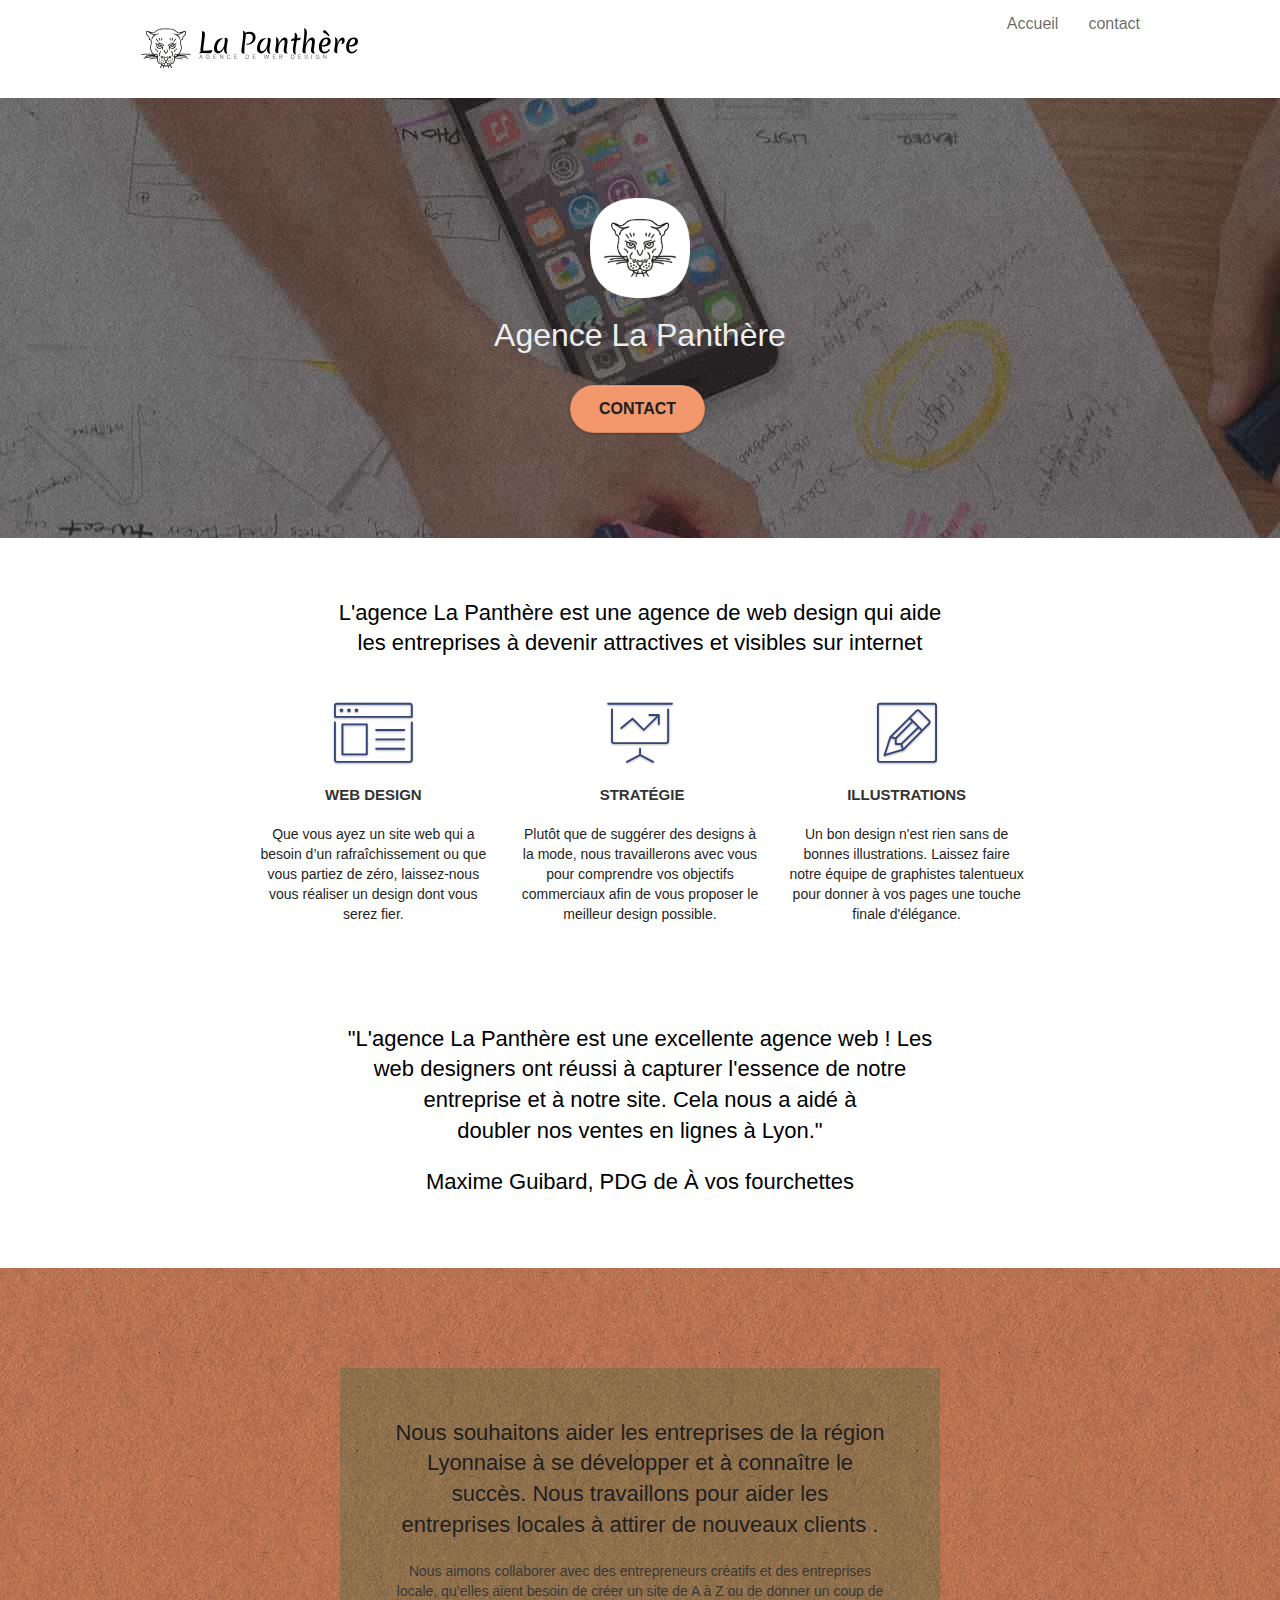
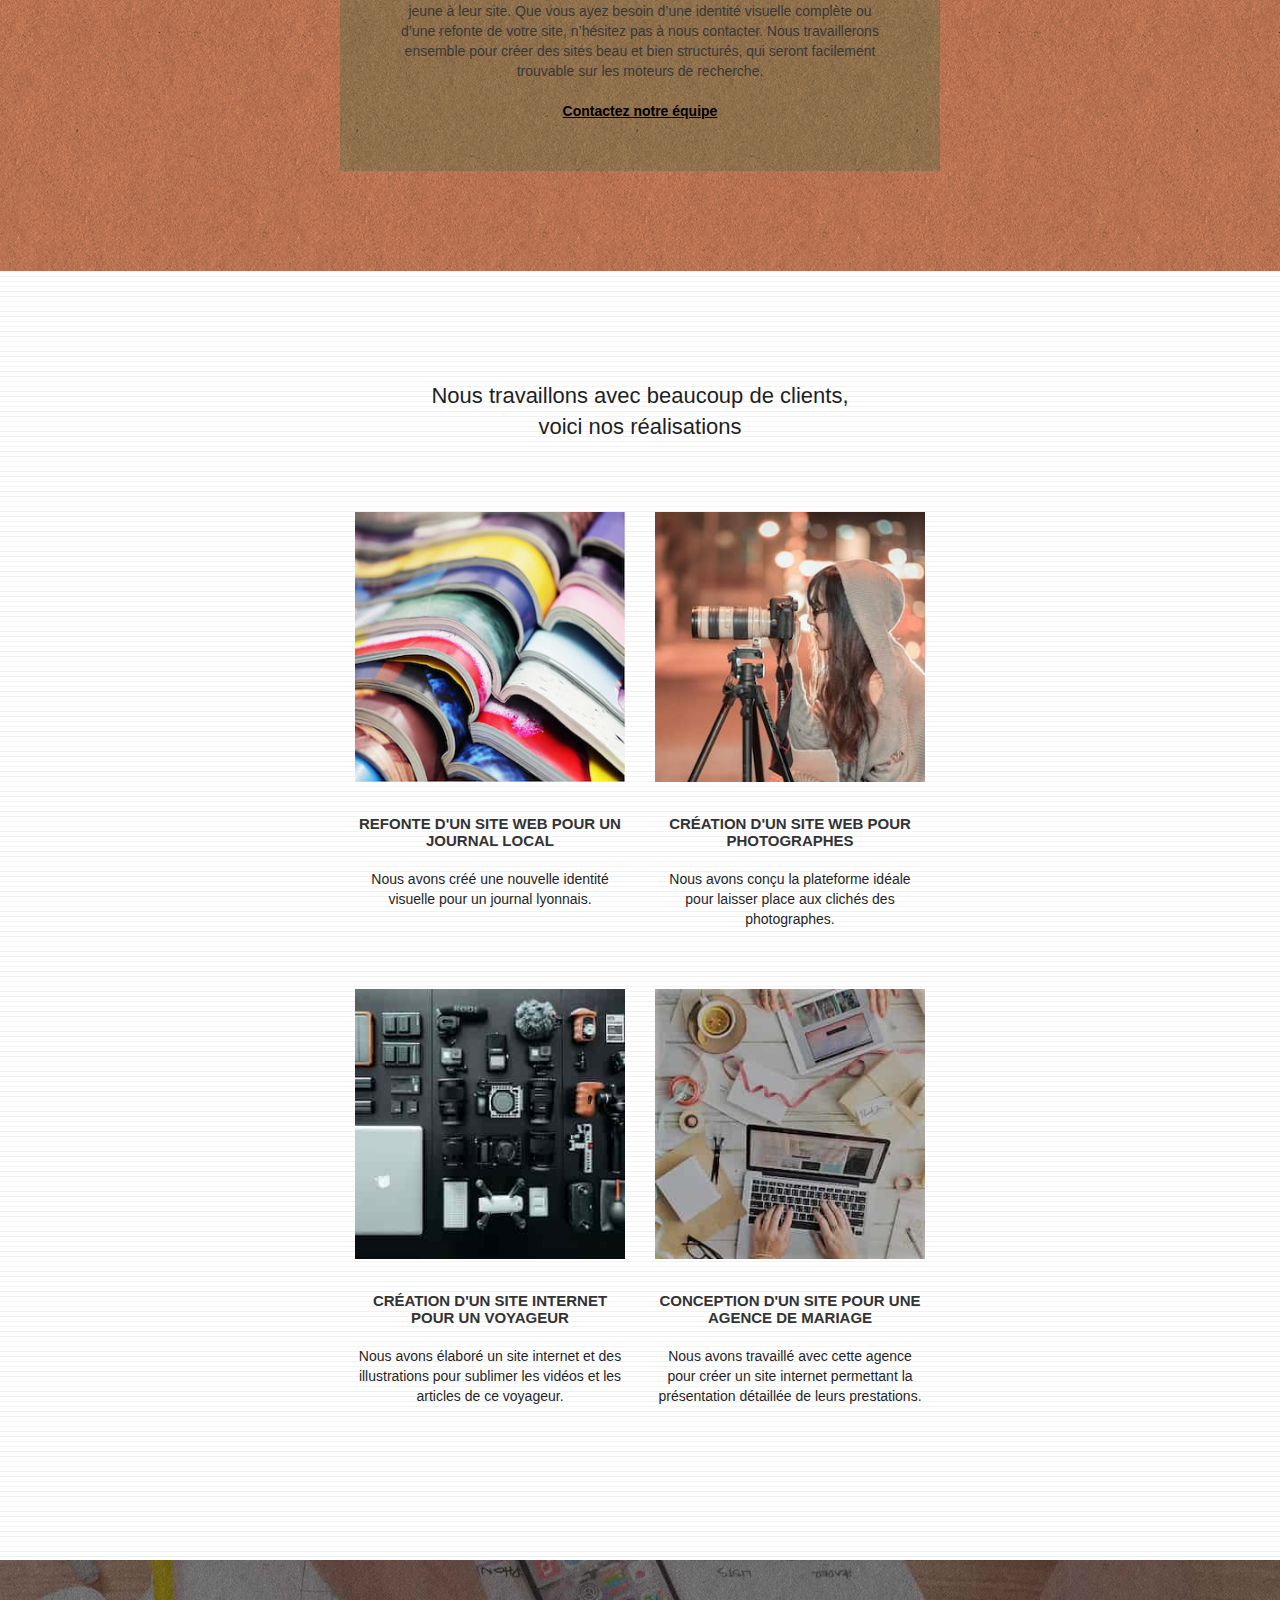
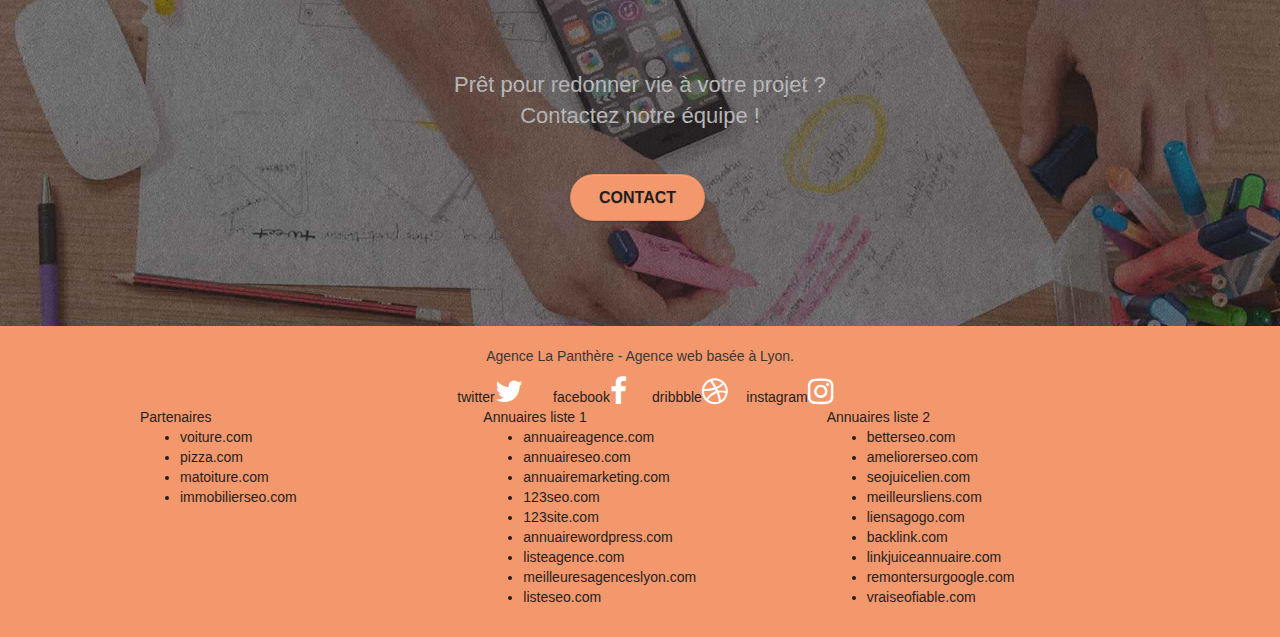
<file: optimisez-un-site/modifier/index.html>
<!doctype html>
<html lang="fr">  <!-- "changement de langue" -->
<head>
    <meta charset="utf-8">
    <meta name="keywords" content="seo, google, site web, site internet, agence design lyon">
    <meta name="description" content="agence design lyon">  <!-- "ajout description" -->
    <meta name="viewport" content="width=device-width, initial-scale=1.0, viewport-fit=cover">
    <link rel="shortcut icon" type="image/png" href="favicon.jpg">
    
	<link rel="stylesheet" type="text/css" href="./css/bootstrap.css">
	<link rel="stylesheet" type="text/css" href="./style.css">
	<link rel="stylesheet" type="text/css" href="./css/font-awesome.css">
	<link rel="stylesheet" type="text/css" href="./css/et-line.css">
	
    
	<script src="./js/jquery-2.1.0.min.js"></script>
	<script src="./js/bootstrap.js"></script>
	<script src="./js/blocs.min.js"></script>
	<script src="./js/jquery.touchSwipe.js" defer></script>
	<script src="./js/gmaps.js"></script>

    <title>agence design Lyon</title> <!-- "ajout titre" -->

    
<!-- Analytics -->
 
<!-- Analytics END -->
    
</head>
<body>
<!-- Principal conteneur -->
<div class="page-container">
    
<!-- bloc-0 -->
<div class="bloc bgc-white l-bloc " id="bloc-0">
	<div class="container bloc-sm">

		<nav class="navbar row">
			<div class="navbar-header">
				<!--<div class="keywords" style="color:#ffffff;font-size:20px;">Agence web à paris, stratégie web, web design, illustrations, design de site web, site web, web, internet, site internet, site</div>-->
				<a class="navbar-brand" href="index.html"><img src="img/agence-la-panthere-monochrome.svg" alt="lyon web design logo agence web meilleure agence" height="40" /></a>
				<!--<div class="keywords" style="color:#ffffff;font-size:20px;">Agence web à paris, stratégie web, web design, illustrations, design de site web, site web, web, internet, site internet, site</div>-->
				<button id="nav-toggle" type="button" class="ui-navbar-toggle navbar-toggle" data-toggle="collapse" data-target=".navbar-1">
					<span class="sr-only">Toggle navigation</span><span class="icon-bar"></span><span class="icon-bar"></span><span class="icon-bar"></span>
				</button>
			</div>
			<div class="collapse navbar-collapse navbar-1 special-dropdown-nav">
				<ul class="site-navigation nav navbar-nav">
					<li>
						<a href="index.html">Accueil</a>
					</li>
					<li>
					</li>
					<li>
						<a href="contact.html">contact</a>
					</li>
				</ul>
			</div>
		</nav>
	</div>
</div>
<!-- bloc-0 END -->

<!-- bloc-1-presentation -->
<div class="bloc bgc-dark-slate-blue bg-banniere d-bloc bg-t-edge bloc-bg-texture texture-paper b-parallax" id="bloc-1-hero">
	<div class="container bloc-lg">
		<div class="row tight-width-whitespace">
			<div class="col-sm-12">
				<img src="img/logo.png" class="center-block image-resize-mode" width="100" alt="Agence La Panthère, agence web lyon, création logo lyon" />
				<h1 class="text-center hero-bloc-text tc-white colo ">
					Agence La Panthère
				</h1>
				<div class="text-center">
					<a href="contact.html" class="btn btn-lg btn-clean btn-rd cta-hero btn-atomic-tangerine" id="cta-hero">Contact</a>
				</div>
			</div>
		</div>
	</div>
</div>
<!-- bloc-1-presentation END -->

<!-- bloc-2-services -->
<div class="bloc bgc-white l-bloc" id="bloc-2-services">
	<div class="container bloc-md">
		<div class="row">
			<div class="col-sm-12 text-center">
				<h2 class="agence-web-0 mg-md text-center tc-white colory">L'agence La Panthère est une agence de web design qui aide <br> les entreprises à devenir attractives et visibles sur internet
				</h2>
			</div>
		</div>
		<div class="row voffset-lg med-width-whitespace">
			<div class="col-sm-4">
				<div class="text-center">
					<span class="et-icon-browser sm-shadow icon-dark-slate-blue icons icon-lg"></span>
				</div>
				<h3 class="mg-md text-center">
					Web design
				</h3>
				<p class="text-center ">
					Que vous ayez un site web qui a besoin d&rsquo;un rafraîchissement ou que vous partiez de zéro, laissez-nous vous réaliser un design dont vous serez fier.
				</p>
			</div>
			<div class="col-sm-4">
				<div class="text-center">
					<span class="et-icon-presentation sm-shadow icon-dark-slate-blue icons icon-lg"></span>
				</div>
				<h3 class="mg-md text-center">
					&nbsp;Stratégie
				</h3>
				<p class="text-center ">
					Plutôt que de suggérer des designs à la mode, nous travaillerons avec vous pour comprendre vos objectifs commerciaux afin de vous proposer le meilleur design possible.<br>
				</p>
			</div>
			<div class="col-sm-4">
				<div class="text-center">
					<span class="et-icon-edit sm-shadow icon-dark-slate-blue icons icon-lg"></span>
				</div>
				<h3 class="mg-md text-center">
					Illustrations
				</h3>
				<p class="text-center ">
					Un bon design n'est rien sans de bonnes illustrations. Laissez faire notre équipe de graphistes talentueux pour donner à vos pages une touche finale d'élégance.
				</p>
			</div>
		</div>
		<div class="row voffset-lg voffset">
			<div class="col-xs-12 col-md-8 col-md-offset-2 text-center">
				<h2 class="agence-web-1 mg-md text-center tc-white colory">"L'agence La Panthère est une excellente agence web ! Les <br> web designers ont réussi à capturer l'essence de notre <br> entreprise et à notre site. Cela nous a aidé à <br> doubler nos ventes en lignes à Lyon."
				</h2>
				<h2 class="agence-web-2 mg-md text-center tc-white colory">Maxime Guibard, PDG de À vos fourchettes
				</h2>
			</div>
		</div>
	</div>
</div>
<!-- bloc-2-services END -->

<!-- bloc-3-what-i-do -->
<div class="bloc tc-white bgc-atomic-tangerine bg-presentation d-bloc bloc-bg-texture texture-paper b-parallax" id="bloc-3-what-i-do">
	<div class="container bloc-lg">
		<div class="row tight-width-whitespace black-background">
			<div class="col-sm-12">
				<h2 class="mg-md text-center tc-white">
					Nous souhaitons aider les entreprises de la région Lyonnaise à se développer et à connaître le succès. Nous travaillons pour aider les entreprises locales à attirer de nouveaux clients .<br>
				</h2>
				<p class="text-center white">
					Nous aimons collaborer avec des entrepreneurs créatifs et des entreprises locale, qu’elles aient besoin de créer un site de A à Z ou de donner un coup de jeune à leur site. Que vous ayez besoin d’une identité visuelle complète ou d’une refonte de votre site, n’hésitez pas à nous contacter. Nous travaillerons ensemble pour créer des sites beau et bien structurés, qui seront facilement trouvable sur les moteurs de recherche. <br><br><a class="ltc-white bold-link" href="page2.html">Contactez notre équipe</a><br>
				</p>
			</div>
		</div>
	</div>
</div>
<!-- bloc-3-what-i-do END -->

<!-- bloc-4-portfolio -->
<div class="bloc bgc-white bg-lines-h2-bg bg-repeat l-bloc" id="bloc-4-portfolio">
	<div class="container bloc-lg">
		<div class="row">
			<div class="col-sm-12 text-center">
				<h2 class="agence-web-3 mg-md text-center tc-white"> Nous travaillons avec beaucoup de clients, <br> voici nos réalisations
				</h2>
			</div>
		</div>
		<div class="row tight-width-whitespace portfolio-row">
			<div class="col-sm-6">
				<a href="#" data-lightbox="img/1.jpg" data-gallery-id="gallery-1" data-caption="Refonte d'un site web pour un journal local" data-frame="snapshot-lb"><img src="img/1.jpg" alt="lyon web design logo agence web meilleure agence et refonte site web journal" class="img-responsive portfolio-thumb" /></a>
				<h3 class="mg-md text-center">
					Refonte d'un site web pour un journal local
				</h3>
				<p class="text-center">
					Nous avons créé une nouvelle identité visuelle pour un journal lyonnais.
				</p>
			</div>
			<div class="col-sm-6">
				<a href="#" data-lightbox="img/2.jpg" data-gallery-id="gallery-1" data-caption="Création d'un site web pour photographes" data-frame="snapshot-lb"><img src="img/2.jpg" class="img-responsive portfolio-thumb" alt="lyon web design logo agence web meilleure agence, Création d'un site web pour photographes" /></a>
				<h3 class="mg-md text-center">
					Création d'un site web pour photographes
				</h3>
				<p class="text-center">
					Nous avons conçu la plateforme idéale pour laisser place aux clichés des photographes.
				</p>
			</div>
		</div>
		<div class="row tight-width-whitespace portfolio-row">
			<div class="col-sm-6">
				<a href="#" data-lightbox="img/3.jpg" data-gallery-id="gallery-1" data-caption="Création d'un site internet pour un voyageur" data-frame="snapshot-lb"><img src="img/3.jpg" class="img-responsive portfolio-thumb" alt="lyon web design logo agence web meilleure agence, Création d'un site web pour voyageur"/></a>
				<h3 class="mg-md text-center">
					Création d'un site internet pour un voyageur
				</h3>
				<p class="text-center">
					Nous avons élaboré un site internet et des illustrations pour sublimer les vidéos et les articles de ce voyageur.
				</p>
			</div>
			<div class="col-sm-6">
				<a href="#" data-lightbox="img/4.jpg" data-gallery-id="gallery-1" data-caption="Conception d'un site pour une agence de mariage" data-frame="snapshot-lb"><img src="img/4.jpg" class="img-responsive portfolio-thumb" alt="lyon web design logo agence web meilleure agence, Création d'un site web pour agence de mariage" /></a>
				<h3 class="mg-md text-center">
					Conception d'un site pour une agence de mariage
				</h3>
				<p class="text-center">
					Nous avons travaillé avec cette agence pour créer un site internet permettant la présentation détaillée de leurs prestations.
				</p>
			</div>
		</div>
	</div>
</div>
<!-- bloc-4-portfolio END -->

<!-- bloc-5-cta -->
<div class="bloc bgc-dark-slate-blue bg-banniere d-bloc bloc-bg-texture texture-paper" id="bloc-5-cta">
	<div class="container bloc-lg">
		<div class="row">
			<h2 class="mg-md text-center tc-white colo">
				Prêt pour redonner vie à votre projet ?<br>Contactez notre équipe !
			</h2>
			<div class="col-sm-12 text-center">
				<a href="contact.html" class="btn btn-atomic-tangerine btn-clean btn-rd btn-lg cta-hero">Contact</a>
			</div>
		</div>
	</div>
</div>
<!-- bloc-5-cta END -->

<!-- Footer - bloc-8 -->
<div class="bloc bgc-atomic-tangerine d-bloc" id="bloc-8">
	<div class="container bloc-sm">
		<div class="row">
			<div class="col-sm-12">
				<p class="text-center white end">
					Agence La Panthère - Agence web basée à Lyon.<br>
				</p>
				<div class="row row-no-gutters social">
					<div class="col-sm-3">
						<div class="text-center">
							<a class="social" href="https://twitter.com/">twitter<span class="fa fa-twitter icon-md"></span></a>
						</div>
					</div>
					<div class="col-sm-3">
						<div class="text-center">
							<a class="social" href="https://www.facebook.com/">facebook<span class="fa fa-facebook icon-md"></span></a>
						</div>
					</div>
					<div class="col-sm-3">
						<div class="text-center">
							<a class="social" href="https://dribbble.com/">dribbble<span class="fa fa-dribbble icon-md"></span></a>
						</div>
					</div>
					<div class="col-sm-3">
						<div class="text-center">
							<a class="social" href="https://www.instagram.com/">instagram<span class="fa fa-instagram icon-md"></span></a>
						</div>
					</div>
					<!--<div class="keywords" style="color:#1F1F1F;">Agence web à paris, stratégie web, web design, illustrations, design de site web, site web, web, internet, site internet, site</div>-->
				</div>
				<div class="row">
					<div class="col-sm-4 end">
						Partenaires
							<ul>
								<li><a href="voiture.com">voiture.com</a></li>
								<li><a href="pizza.com">pizza.com</a></li>
								<li><a href="matoiture.com">matoiture.com</a></li>
								<li><a href="immobilierseo.com">immobilierseo.com</a></li>
							</ul>		
					</div>
					<div class="col-sm-4 end">
						Annuaires liste 1
						<ul>
							<li><a href="annuaireagence.com">annuaireagence.com</a></li>
							<li><a href="annuaireseo.com">annuaireseo.com</a></li>
							<li><a href="annuairemarketing.com">annuairemarketing.com</a></li>
							<li><a href="123seoture.com">123seo.com</a></li>
							<li><a href="123site.com">123site.com</a></li>
							<li><a href="annuairewordpress.com">annuairewordpress.com</a></li>
							<li><a href="listeagence.com">listeagence.com</a></li>
							<li><a href="meilleuresagenceslyon.com">meilleuresagenceslyon.com</a></li>
							<li><a href="listeseo.com">listeseo.com</a></li>
						</ul>
					</div>
					<div class="col-sm-4 end">
						Annuaires liste 2
						<ul>
							<li><a href="betterseo.com">betterseo.com</a></li>
							<li><a href="ameliorerseo.com">ameliorerseo.com</a></li>
							<li><a href="seojuicelien.com">seojuicelien.com</a></li>
							<li><a href="meilleursliens.com">meilleursliens.com</a></li>
							<li><a href="liensagogo.com">liensagogo.com</a></li>
							<li><a href="backlink.com">backlink.com</a></li>
							<li><a href="linkjuiceannuaire.com">linkjuiceannuaire.com</a></li>
							<li><a href="remontersurgoogle.com">remontersurgoogle.com</a></li>
							<li><a href="vraiseofiable.com">vraiseofiable.com</a></li>
						</ul>
					</div>
				</div>
			</div>
		</div>
	</div>
</div>
<!-- Footer - bloc-8 END -->

</div>
<!-- Principal conteneur END -->
    

</body>
</html>
</file>
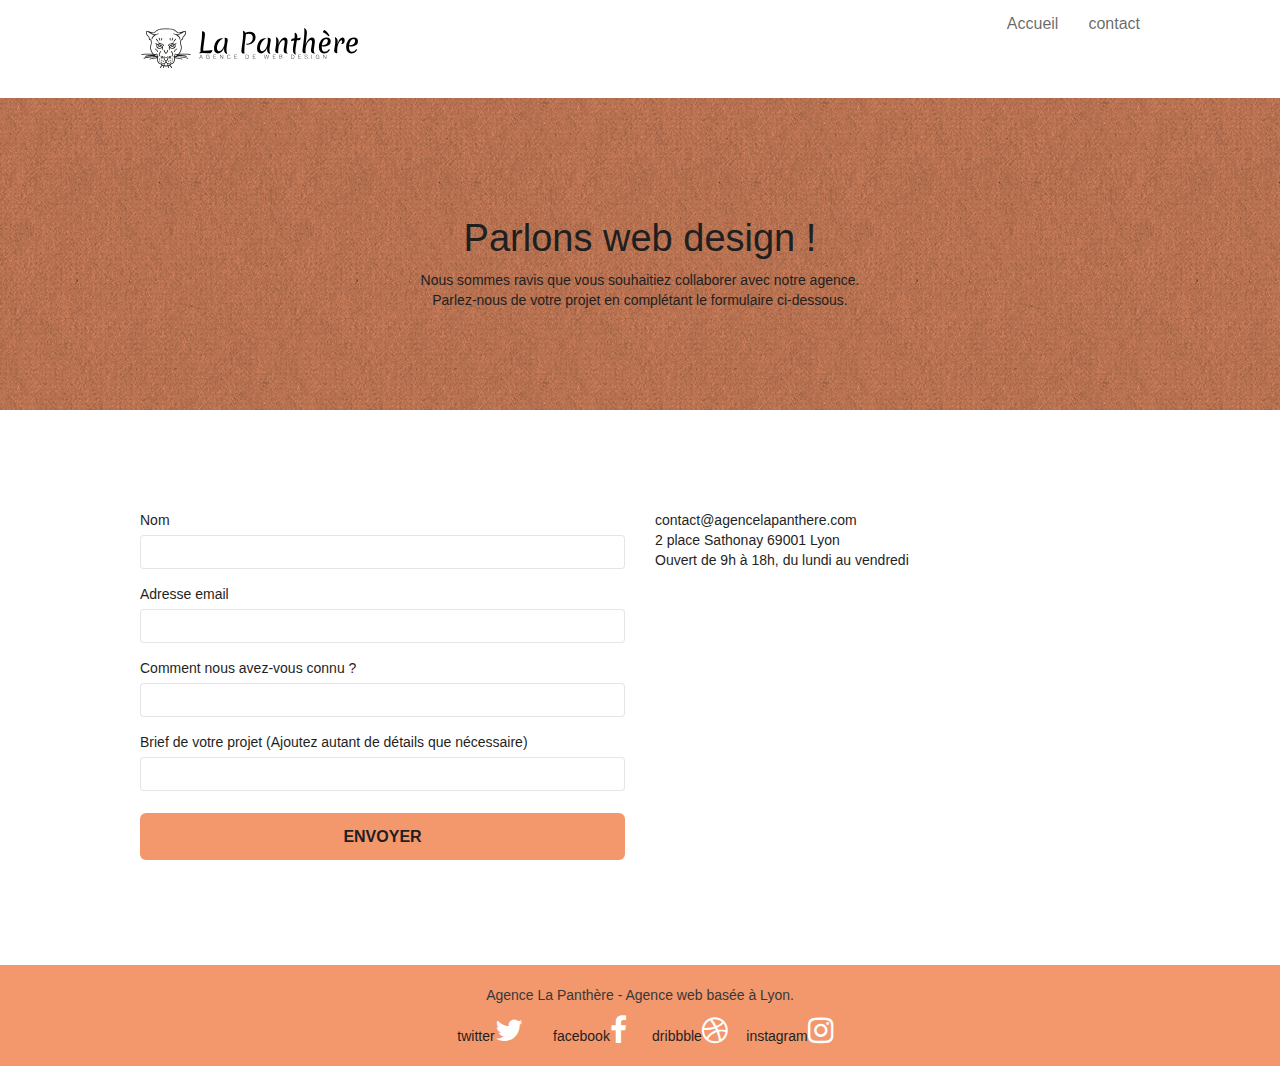
<file: optimisez-un-site/modifier/contact.html>
<!doctype html>
<html lang="fr">  <!-- "changement de langue" -->
<head>
    <meta charset="utf-8">
    <meta name="keywords" content="agence design lyon">
    <meta name="description" content="page contact">  <!-- "ajout description" -->
    <meta name="viewport" content="width=device-width, initial-scale=1.0, viewport-fit=cover">
    <link rel="shortcut icon" type="image/png" href="favicon.jpg">
    
	<link rel="stylesheet" type="text/css" href="./css/bootstrap.css">
	<link rel="stylesheet" type="text/css" href="style.css">
	<link rel="stylesheet" type="text/css" href="./css/font-awesome.css">
	<link rel="stylesheet" type="text/css" href="./css/et-line.min.css">
	
    
	<script src="./js/jquery-2.1.0.min.js"></script>
	<script src="./js/bootstrap.js"></script>
	<script src="./js/blocs.min.js"></script>
	<script src="./js/jqBootstrapValidation.js"></script>
	<script src="./js/formHandler.js"></script>   
    <title>contact</title>

    
<!-- Analytics -->
 
<!-- Analytics END -->
    
</head>
<body>
<!-- Principal conteneur -->
<div class="page-container">
    
<!-- bloc-0 -->
<div class="bloc bgc-white l-bloc " id="bloc-0">
	<div class="container bloc-sm">
		<nav class="navbar row">
			<div class="navbar-header">
				<a class="navbar-brand" href="index.html"><img src="img/agence-la-panthere-monochrome.svg" alt="atlanta web design logo" height="40" /></a>
				<button id="nav-toggle" type="button" class="ui-navbar-toggle navbar-toggle" data-toggle="collapse" data-target=".navbar-1">
					<span class="sr-only">Toggle navigation</span><span class="icon-bar"></span><span class="icon-bar"></span><span class="icon-bar"></span>
				</button>
			</div>
			<div class="collapse navbar-collapse navbar-1 special-dropdown-nav">
				<ul class="site-navigation nav navbar-nav">
					<li>
						<a href="index.html">Accueil</a>
					</li>
					<li>
					</li>
					<li>
						<a href="contact.html">contact</a>
					</li>
				</ul>
			</div>
		</nav>
	</div>
</div>
<!-- bloc-0 END -->

<!-- bloc-6 -->
<div class="bloc bg-dots-bg bg-repeat bgc-atomic-tangerine d-bloc bloc-bg-texture texture-paper" id="bloc-6">
	<div class="container bloc-lg">
		<div class="row">
			<div class="col-sm-12">
				<h1 class="text-center hero-bloc-text tc-white">
					Parlons web design !
				</h1>
				<p class="text-center mg-lg tc-white tight-width-whitespace colorat">
					Nous sommes ravis que vous souhaitiez collaborer avec notre agence.<br>
					Parlez-nous de votre projet en complétant le formulaire ci-dessous.
				</p>
			</div>
		</div>
	</div>
</div>
<!-- bloc-6 END -->

<!-- bloc-7 -->
<div class="bloc bgc-white l-bloc" id="bloc-7">
	<div class="container bloc-lg">
		<div class="row">
			<div class="col-sm-6">
				<form id="form_1" novalidate success-msg="Your message has been sent." fail-msg="Sorry it seems that our mail server is not responding, Sorry for the inconvenience!">
					<div class="form-group">
						<label for="name">Nom</label>
						<input type="text" id="name" class="form-control" name="user_name">
						<!--<input id="name" class="form-control" required />-->
					</div>
					<div class="form-group">
						<label for="mail">Adresse email</label>
						<input type="email" id="mail" class="form-control" name="user_mail">
						<!--<input id="mail" class="form-control" type="email" required />-->
					</div>
					<div class="form-group">
						<label for="faq">Comment nous avez-vous connu ?</label>
						<input type="text" id="faq" class="form-control" name="faq" required="required" maxlength="30" id="input_504" />
						<!--  <input type="texte"  class="form-control" required id="input_504" />  -->
					</div>
					<div class="form-group">
						<label for="faqs">Brief de votre projet (Ajoutez autant de détails que nécessaire)<br></label>
						<input type="text" id="faqs" class="form-control" name="faqs" required="required" maxlength="30" id="input_504" />
						<!-- <textarea class="form-control" name="user_message" id="message" rows="4" cols="50" required></textarea> -->
						<!--<textarea id="message" class="form-control" rows="4" cols="50" required></textarea>-->
					</div> 
					<button class="bloc-button btn btn-lg btn-block cta-hero btn-atomic-tangerine" type="submit">
						Envoyer
					</button>
				</form>
			</div>
			<div class="col-sm-6">
				<p>
					contact@agencelapanthere.com<br>2 place Sathonay 69001 Lyon<br>Ouvert de 9h à 18h, du lundi au vendredi<br>
				</p>
			</div>
		</div>
	</div>
</div>
<!-- bloc-7 END -->

<!-- ScrollToTop Button -->
<a class="bloc-button btn btn-d scrollToTop" onclick="scrollToTarget('1')"><span class="fa fa-chevron-up"></span></a>
<!-- ScrollToTop Button END-->


<!-- Footer - bloc-8 -->
<div class="bloc bgc-atomic-tangerine d-bloc" id="bloc-8">
	<div class="container bloc-sm">
		<div class="row">
			<div class="col-sm-12">
				<p class="text-center white">
					Agence La Panthère - Agence web basée à Lyon.<br>
				</p>
				<div class="row row-no-gutters social">
					<div class="col-sm-3">
						<div class="text-center">
							<a class="social" href="https://twitter.com/">twitter<span class="fa fa-twitter icon-md"></span></a>
						</div>
					</div>
					<div class="col-sm-3">
						<div class="text-center">
							<a class="social" href="https://www.facebook.com/">facebook<span class="fa fa-facebook icon-md"></span></a>
						</div>
					</div>
					<div class="col-sm-3">
						<div class="text-center">
							<a class="social" href="https://dribbble.com/">dribbble<span class="fa fa-dribbble icon-md"></span></a>
						</div>
					</div>
					<div class="col-sm-3">
						<div class="text-center">
							<a class="social" href="https://www.instagram.com/">instagram<span class="fa fa-instagram icon-md"></span></a>
						</div>
					</div>
				</div>
			</div>
		</div>
	</div>
</div>
<!-- Footer - bloc-8 END -->

</div>
<!-- Principal conteneur END -->
    

</body>
</html>
</file>
<file: optimisez-un-site/modifier/style.css>
body {
    margin: 0;
    padding: 0;
    background: #FFF;
    overflow-x: hidden;
    -webkit-font-smoothing: antialiased;
    -moz-osx-font-smoothing: grayscale;
}

a,
button {
    transition: all .3s ease-in-out;
    outline: none!important;
    width: auto;
    height: auto;
    color: #1F1F1F;
}

a:hover {
    text-decoration: none;
    cursor: pointer;
}

#page-loading-blocs-notifaction {
    position: fixed;
    top: 0;
    bottom: 0;
    width: 100%;
    z-index: 100000;
    background: #FFFFFF url("img/pageload-spinner.gif") no-repeat center center;
}

.bloc {
    width: 100%;
    clear: both;
    background: 50% 50% no-repeat;
    padding: 0 50px;
    -webkit-background-size: cover;
    -moz-background-size: cover;
    -o-background-size: cover;
    background-size: cover;
    position: relative;
}

.bloc .container {
    padding-left: 0;
    padding-right: 0;
}

.bloc-lg {
    padding: 100px 50px;
}

.bloc-md {
    padding: 50px;
    /*padding-bottom: 157px;*/
}

.bloc-sm {
    padding: 20px 50px;
}

.bg-center,
.bg-l-edge,
.bg-r-edge,
.bg-t-edge,
.bg-b-edge,
.bg-tl-edge,
.bg-bl-edge,
.bg-tr-edge,
.bg-br-edge,
.bg-repeat {
    -webkit-background-size: auto!important;
    -moz-background-size: auto!important;
    -o-background-size: auto!important;
    background-size: auto!important;
}

.bg-repeat {
    background: repeat;
}

.bg-t-edge {
    background: top no-repeat;
}

.bloc-bg-texture::before {
    content: "";
    background-size: 2px 2px;
    position: absolute;
    top: 0;
    bottom: 0;
    left: 0;
    right: 0;
}

.texture-paper::before {
    background: url("img/texture-paper.png");
    background-size: 280px 280px;
}

.b-parallax {
    background-attachment: fixed;
}

.d-bloc {
    color: rgba(255, 255, 255, .7);
}

.d-bloc button:hover {
    color: rgba(255, 255, 255, .9);
}

.d-bloc .icon-round,
.d-bloc .icon-square,
.d-bloc .icon-rounded,
.d-bloc .icon-semi-rounded-a,
.d-bloc .icon-semi-rounded-b {
    border-color: rgba(255, 255, 255, .9);
}

.d-bloc .divider-h span {
    border-color: rgba(255, 255, 255, .2);
}

.d-bloc .a-btn,
.d-bloc .navbar a,
.d-bloc .navbar-brand,
.d-bloc a .icon-sm,
.d-bloc a .icon-md,
.d-bloc a .icon-lg,
.d-bloc a .icon-xl,
.d-bloc h1 a,
.d-bloc h2 a,
.d-bloc h3 a,
.d-bloc h4 a,
.d-bloc h5 a,
.d-bloc h6 a,
.d-bloc p a {
    color: #FFFFFF;
}

.d-bloc .a-btn:hover,
.d-bloc .navbar a:hover,
.d-bloc .navbar-brand:hover,
.d-bloc a:hover .icon-sm,
.d-bloc a:hover .icon-md,
.d-bloc a:hover .icon-lg,
.d-bloc a:hover .icon-xl,
.d-bloc h1 a:hover,
.d-bloc h2 a:hover,
.d-bloc h3 a:hover,
.d-bloc h4 a:hover,
.d-bloc h5 a:hover,
.d-bloc h6 a:hover,
.d-bloc p a:hover {
    color: rgba(255, 255, 255, 1);
}

.d-bloc .navbar-toggle .icon-bar {
    background: rgba(255, 255, 255, 1);
}

.d-bloc .btn-wire,
.d-bloc .btn-wire:hover {
    color: rgba(255, 255, 255, 1);
    border-color: rgba(255, 255, 255, 1);
}

.d-bloc .panel {
    color: rgba(0, 0, 0, .5);
}

.d-bloc .panel button:hover {
    color: rgba(0, 0, 0, .7);
}

.d-bloc .panel icon {
    border-color: rgba(0, 0, 0, .7);
}

.d-bloc .panel .divider-h span {
    border-color: rgba(0, 0, 0, .1);
}

.d-bloc .panel .a-btn {
    color: rgba(0, 0, 0, .6);
}

.d-bloc .panel .a-btn:hover {
    color: rgba(0, 0, 0, 1);
}

.d-bloc .panel .btn-wire,
.d-bloc .panel .btn-wire:hover {
    color: rgba(0, 0, 0, .7);
    border-color: rgba(0, 0, 0, .3);
}

.d-bloc .panel,
.l-bloc {
    color: rgba(0, 0, 0, .5);
}

.d-bloc .panel button:hover,
.l-bloc button:hover {
    color: rgba(0, 0, 0, .7);
}

.l-bloc .icon-round,
.l-bloc .icon-square,
.l-bloc .icon-rounded,
.l-bloc .icon-semi-rounded-a,
.l-bloc .icon-semi-rounded-b {
    border-color: rgba(0, 0, 0, .7);
}

.d-bloc .panel .divider-h span,
.l-bloc .divider-h span {
    border-color: rgba(0, 0, 0, .1);
}

.d-bloc .panel .a-btn,
.l-bloc .a-btn,
.l-bloc .navbar a,
.l-bloc .navbar-brand,
.l-bloc a .icon-sm,
.l-bloc a .icon-md,
.l-bloc a .icon-lg,
.l-bloc a .icon-xl,
.l-bloc h1 a,
.l-bloc h2 a,
.l-bloc h3 a,
.l-bloc h4 a,
.l-bloc h5 a,
.l-bloc h6 a,
.l-bloc p a {
    color: rgba(0, 0, 0, .6);
}

.d-bloc .panel .a-btn:hover,
.l-bloc .a-btn:hover,
.l-bloc .navbar a:hover,
.l-bloc .navbar-brand:hover,
.l-bloc a:hover .icon-sm,
.l-bloc a:hover .icon-md,
.l-bloc a:hover .icon-lg,
.l-bloc a:hover .icon-xl,
.l-bloc h1 a:hover,
.l-bloc h2 a:hover,
.l-bloc h3 a:hover,
.l-bloc h4 a:hover,
.l-bloc h5 a:hover,
.l-bloc h6 a:hover,
.l-bloc p a:hover {
    color: rgba(0, 0, 0, 1);
}

.l-bloc .navbar-toggle .icon-bar {
    color: rgba(0, 0, 0, .6);
}

.d-bloc .panel .btn-wire,
.d-bloc .panel .btn-wire:hover,
.l-bloc .btn-wire,
.l-bloc .btn-wire:hover {
    color: rgba(0, 0, 0, .7);
    border-color: rgba(0, 0, 0, .3);
}

.voffset {
    margin-top: 30px;
}

.voffset-lg {
    margin-top: 80px;
}

.row-no-gutters {
    margin-right: 0;
    margin-left: 0;
}

.row.row-no-gutters > [class^="col-"],
.row.row-no-gutters > [class*=" col-"] {
    padding-right: 0;
    padding-left: 0;
}

#bloc-1-hero h1 {
    font-size: 32px;
}

.navbar {
    margin-bottom: 0;
    z-index: 1;
}

.navbar-brand {
    height: auto;
    padding: 3px 15px;
    font-size: 25px;
    font-weight: normal;
    font-weight: 600;
    line-height: 44px;
}

.navbar-brand img {
    max-height: 200px;
    margin: 0 5px 0 0;
    display: inline;
}

.navbar-brand img[src$=svg] {
    min-width: 100px;
}

.nav-center .navbar-brand img {
    margin: 0;
}

.navbar .nav {
    position: relative;
    padding-top: 2px;
    margin-right: -16px;
    float: right;
    z-index: 1;
}

.nav > li {
    float: left;
    margin-top: 4px;
    font-size: 16px;
}

.navbar-nav .open .dropdown-menu > li > a {
    text-align: inherit;
}

.nav > li a:hover,
.nav > li a:focus {
    background: transparent;
}

.navbar-toggle {
    margin: 10px 10px 0 0;
    border: 0px;
}

.navbar-toggle:hover {
    background: transparent!important;
}

.navbar-toggle .icon-bar {
    background-color: rgba(0, 0, 0, .5);
    width: 26px;
}

.nav-invert .navbar .nav {
    float: left;
}

.nav-invert .navbar-header,
.nav-invert .navbar-brand {
    float: right;
    position: relative;
    z-index: 2;
}
/*.a {
    width: auto;
    height: auto;
}*/
.agence-web{
    position: absolute;
}
/*.agence-web-1{
    position: absolute;
}*/

@media (min-width: 768px) {
    .site-navigation {
        position: absolute;
        top: 50%;
        /*right: 20px;*/
        transform: translate(0, -50%);
        -webkit-transform: translateY(-50%);
    }
    .nav > li .dropdown-menu a,
    .nav > li .dropdown-menu a:hover {
        color: #484848;
    }
    .nav-invert .site-navigation {
        left: 0;
        right: 0;
    }
    .nav-center {
        text-align: center;
    }
    .nav-center .navbar-header {
        width: 100%;
    }
    .nav-center .navbar-header,
    .nav-center .navbar-brand,
    .nav-center .nav > li {
        float: none;
        display: inline-block;
    }
    .nav-center .site-navigation {
        position: relative;
        width: 100%;
        right: 0;
        margin-right: 0px;
        margin-top: 20px;
    }
    .nav-center.mini-nav .navbar-toggle {
        float: none;
        margin: 10px auto 0;
    }
}

.nav > li > .dropdown a {
    background: none!important;
    display: block;
    padding: 14px 15px;
}

nav .caret {
    margin: 0 5px;
}

.dropdown-menu .dropdown-menu {
    top: -8px;
    left: 100%;
}

.dropdown-menu .dropmenu-flow-right {
    top: 100%;
    left: 0;
    margin-left: -1px;
    border-top-left-radius: 0;
    border-top-right-radius: 0;
}

.dropdown-menu .dropdown span {
    border: 4px solid black;
    border-top-color: transparent;
    border-right-color: transparent;
    border-bottom-color: transparent;
    margin: 6px -5px 0 0!important;
    float: right;
}

.mg-md {
    margin-top: 10px;
    margin-bottom: 20px;
    color: #000000;
}

.mg-lg {
    margin-top: 10px;
    margin-bottom: 40px;
}

.btn {
    margin: 0 5px 5px 0;
}

.btn.pull-right {
    margin: 0 0 5px 5px;
}

.btn-d,
.btn-d:hover,
.btn-d:focus {
    color: #FFF;
    background: rgba(0, 0, 0, .3);
}

button {
    outline: none!important;
}

.btn-rd {
    border-radius: 40px;
}

.btn-clean {
    border: 1px solid rgba(0, 0, 0, .08);
    border-bottom-color: rgba(0, 0, 0, .1);
    text-shadow: 0 1px 0 rgba(0, 0, 1, .1);
    box-shadow: 0 1px 3px rgba(0, 0, 1, .25), inset 0 1px 0 0 rgba(255, 255, 255, .15);
}

.icon-md {
    font-size: 30px!important;
}

.icon-lg {
    font-size: 60px!important;
}

.sm-shadow {
    text-shadow: 0 1px 2px rgba(0, 0, 0, .3);
}

.panel-sq,
.panel-sq .panel-heading,
.panel-sq .panel-footer {
    border-radius: 0;
}

.panel-rd {
    border-radius: 30px;
}

.panel-rd .panel-heading {
    border-radius: 29px 29px 0 0;
}

.panel-rd .panel-footer {
    border-radius: 0 0 29px 29px;
}

.form-control {
    border-color: rgba(0, 0, 0, .1);
    box-shadow: none;
}

.scrollToTop {
    width: 40px;
    height: 40px;
    position: fixed;
    bottom: 20px;
    right: 20px;
    opacity: 0;
    z-index: 500;
    transition: all .3s ease-in-out;
}

.scrollToTop span {
    margin-top: 6px;
}

.showScrollTop {
    font-size: 14px;
    opacity: 1;
}

a[data-lightbox] {
    position: relative;
    display: flex;
    justify-content: center;
    text-align: center;
}

a[data-lightbox]:hover::before {
    content: "+";
    font-family: "HelveticaNeue-Light", "Helvetica Neue Light", "Helvetica Neue", Helvetica, Arial;
    font-size: 32px;
    width: 50px;
    height: 50px;
    margin-left: -25px;
    border-radius: 50%;
    background: rgba(0, 0, 0, .6);
    color: #FFF;
    font-weight: 100;
    z-index: 1;
    position: absolute;
    top: 50%;
    transform: translateY(-50%);
    -webkit-transform: translateY(-50%);
}

a[data-lightbox]:hover img {
    opacity: 0.6;
    -webkit-animation-fill-mode: none;
    animation-fill-mode: none;
}

#lightbox-modal {
    display: flex;
    align-items: center;
}

#lightbox-modal .modal-dialog {
    width: 90%;
    max-width: 900px;
    margin: 0 auto 0;
}

#lightbox-modal .modal-dialog img {
    max-height: 90vh;
    margin: 0 auto;
}

.lightbox-caption {
    padding: 20px;
    color: #FFF;
    background: rgba(0, 0, 0, .5);
    position: absolute;
    left: 15px;
    right: 15px;
    bottom: 5px;
}

.close-lightbox {
    color: #FFF;
    font-size: 30px;
    position: absolute;
    top: 20px;
    right: 20px;
    z-index: 20;
    background: rgba(0, 0, 0, .5);
    border: none;
    line-height: 30px;
    padding: 0 9px 5px;
    opacity: 0.3;
}

.close-lightbox:hover,
.next-lightbox:hover,
.prev-lightbox:hover {
    opacity: 1.0;
    color: #FFF;
}

.next-lightbox,
.prev-lightbox {
    font-size: 20px;
    color: rgba(255, 255, 255, .9);
    background: rgba(0, 0, 0, .5);
    transition: all .2s ease-in-out;
    position: absolute;
    top: 45%;
    z-index: 1;
    opacity: 0.4;
}

.next-lightbox {
    padding: 6px 8px 1px 13px;
    right: 25px;
}

.prev-lightbox {
    padding: 6px 13px 1px 10px;
    left: 25px;
}

.snapshot-lb .modal-body {
    padding-bottom: 45px;
}

.snapshot-lb .lightbox-caption {
    padding: 0;
    color: rgba(0, 0, 0, .5);
    background: none;
}

h1,
h2,
h3,
h4,
h5,
h6,
p,
label,
.btn {
    font-family: "helvetica";
    font-weight: 400;
    color: #1F1F1F!important;
}

.a {
    color: #FFFFFF;
}

.end{
    color: #1F1F1F;
}

.container {
    max-width: 1000px;
}

.hero-bloc-text {
    font-size: 38px;
}

.hero-bloc-text-sub {
    font-size: 36px;
}

.statement-bloc-text {
    line-height: 26px;
    font-style: italic;
    font-size: 20px;
    text-align: center;
    font-weight: lighter;
    max-width: 520px;
    margin: auto auto auto auto;
}

p {
    font-size: 14px;
}

.tight-width-whitespace {
    max-width: 600px;
    margin: auto auto auto auto;
}

.h1 {
    font-size: 20px;
    font-family: "Open Sans";
}

.cta-hero {
    margin-top: 22px;
    color: #FFFFFF!important;
    text-transform: uppercase;
    padding: 12px 28px 12px 28px;
    font-size: 16px;
    font-weight: 700;
}

.social {
    max-width: 400px;
    margin: auto auto auto auto;
}

h2 {
    font-size: 22px;
    line-height: 1.4em;
}

h3 {
    font-size: 15px;
    text-transform: uppercase;
    font-weight: 700;
    color: #333333!important;
}

.med-width-whitespace {
    max-width: 800px;
    margin: auto auto auto auto;
    box-shadow: 0px 0px 0px #000000;
}

h1 {
    color: #1F1F1F!important;
}

h4 {
    color: #333333!important;
}

.icons {
    margin-bottom: 14px;
    margin-top: 24px;
}

.white {
    color: #383838!important;
}

.portfolio-thumb {
    margin-bottom: 24px;
}

.portfolio-row {
    margin-bottom: 44px;
    margin-top: 50px;
}

.avatar {
    box-shadow: 0px 4px 9px rgba(0, 0, 0, 0.3);
}

.black-background {
    background-color: rgba(165, 147, 99, 0.7);
    padding: 40px 40px 40px 40px;
}

.bold-link {
    font-weight: 900;
    text-decoration: underline!important;
}

.bgc-white {
    background-color: #FFFFFF;
}

.bgc-dark-slate-blue {
    background-color: #364577;
}

.bgc-atomic-tangerine {
    background-color: #F3976C;
}
.colorat{
    color: #141414;
}
.colo{
    color: #EDEDED!important;
}
.colory{
    color: #000000!important;
}
.tc-white {
    color: #ffff;
}

.btn-atomic-tangerine {
    background: #F3976C!important;
    color: #1F1F1F!important;
}

.btn-atomic-tangerine:hover {
    background: #c27956!important;
    color: #1F1F1F!important;
}

.ltc-white {
    color: #000000!important;
}

.ltc-white:hover {
    color: #cccccc!important;
}

.ltc-atomic-tangerine {
    color: #F3976C!important;
}

.ltc-atomic-tangerine:hover {
    color: #c27956!important;
}

.icon-dark-slate-blue {
    color: #364577!important;
    border-color: #364577!important;
}

.bg-dots-bg {
    background-image: url("img/dots-bg.png");
}

.bg-lines-h2-bg {
    background-image: url("img/lines-h2-bg.png");
}

.bg-banniere {
    background-image: url("img/agence-la-panthere.jpg");
}

.bg-presentation {
    background-image: url("img/image-de-presentation.jpg");
}

@media (max-width: 1024px) {
    .bloc {
        padding-left: 20px;
        padding-right: 20px;
        /*padding-bottom: 129px;*/
    }
    .bloc.full-width-bloc,
    .bloc-tile-2.full-width-bloc .container,
    .bloc-tile-3.full-width-bloc .container,
    .bloc-tile-4.full-width-bloc .container {
        padding-left: 0;
        padding-right: 0;
    }
}

@media (max-width: 992px) and (min-width: 768px) {
    .navbar .nav {
        max-width: 80%
    }
    
    .nav-center.navbar .nav {
        max-width: 100%
    }
}

@media only screen and (min-width: 768px) and (max-width: 1024px) and (orientation: landscape) {
    .b-parallax {
        background-attachment: scroll;
    }
}

@media only screen and (min-width: 1024px) and (max-width: 1366px) and (-webkit-min-pixel-ratio: 1.5) {
    .b-parallax {
        background-attachment: scroll;
    }
}

@media (max-width: 991px) {
    .container {
        width: 100%;
    }
    .b-parallax {
        background-attachment: scroll;
    }
    .page-container,
    #hero-bloc {
        overflow-x: hidden;
        position: relative;
    }
    /*.bloc {
        padding-left: constant(safe-area-inset-left);
        padding-right: constant(safe-area-inset-right);
    }*/
    .bloc-group,
    .bloc-group .bloc {
        display: block;
        width: 100%;
    }
    .bloc-fill-screen .fill-bloc-top-edge,
    .bloc-fill-screen .fill-bloc-bottom-edge {
        padding: 0 20px;
        /*padding-left: constant(safe-area-inset-left);
        padding-right: constant(safe-area-inset-right);*/
    }
}

@media (max-width: 767px) {
    .page-container {
        overflow-x: hidden;
        position: relative;
    }
    h1,
    h2,
    h3,
    h4,
    h5,
    h6,
    p,
    #disqus_thread {
        padding-left: 10px!important;
        padding-right: 10px!important;
    }
    .b-parallax {
        background-attachment: scroll;
    }
    .navbar .nav {
        padding-top: 0;
        border-top: 1px solid rgba(0, 0, 0, .2);
        float: none!important;
    }
    .navbar.row {
        margin-left: 0;
        margin-right: 0;
    }
    .site-navigation {
        position: inherit;
        transform: none;
        -webkit-transform: none;
        -ms-transform: none;
    }
    .nav > li {
        margin-top: 0;
        border-bottom: 1px solid rgba(0, 0, 0, .1);
        background: rgba(0, 0, 0, .05);
        text-align: left;
        padding-left: 15px;
        width: 100%;
    }
    .nav > li:hover {
        background: rgba(0, 0, 0, .08);
    }
    .dropdown .dropdown a .caret {
        float: none;
        margin: 5px 0 0 10px!important;
        border: 4px solid black;
        border-bottom-color: transparent;
        border-right-color: transparent;
        border-left-color: transparent;
    }
    #hero-bloc .navbar .nav {
        background: rgba(0, 0, 0, .8);
    }
    #hero-bloc .navbar .nav a {
        color: rgba(255, 255, 255, .6);
    }
    .hero {
        padding: 50px 0;
    }
    .hero-nav {
        left: -1px;
        right: -1px;
    }
    .navbar-collapse {
        padding: 0;
        overflow-x: hidden;
        -webkit-box-shadow: none;
        box-shadow: none;
    }
    .navbar-brand img {
        max-height: 40px;
        width: auto;
    }
    .nav-invert .navbar-header {
        float: none;
        width: 100%;
    }
    .nav-invert .navbar-toggle {
        float: left;
        margin-left: 10px;
    }
    .bloc {
        padding-left: 0;
        padding-right: 0;
    }
    .bloc-xxl,
    .bloc-xl,
    .bloc-lg {
        padding: 40px 0;
    }
    .bloc-sm,
    .bloc-md {
        padding-left: 0;
        padding-right: 0;
    }
    .bloc-tile-2 .container,
    .bloc-tile-3 .container,
    .bloc-tile-4 .container,
    .bloc-fill-screen .fill-bloc-top-edge,
    .bloc-fill-screen .fill-bloc-bottom-edge {
        padding-left: 0;
        padding-right: 0;
    }
    .a-block {
        padding: 0 10px;
    }
    .btn-dwn {
        display: none;
    }
    .voffset {
        margin-top: 5px;
    }
    .voffset-md {
        margin-top: 20px;
    }
    .voffset-lg {
        margin-top: 30px;
    }
    form {
        padding: 5px;
    }
    .close-lightbox {
        display: inline-block;
    }
    .blocsapp-device-iphone5 {
        background-size: 216px 425px;
        padding-top: 60px;
        width: 216px;
        height: 425px;
    }
    .blocsapp-device-iphone5 img {
        width: 180px;
        height: 320px;
    }
}

@media (max-width: 400px) {
    .bloc {
        padding-left: 0;
        padding-right: 0;
    }
}

@media (max-width: 767px) {
    .bloc-mob-center-text {
        text-align: center;
    }
}
</file>
<file: optimisez-un-site/modifier/css/et-line.css>
@font-face {
    font-family: et-line;
    src: url(../fonts/et-line.eot);
    src: url(../fonts/et-line.eot?#iefix) format('embedded-opentype'), url(../fonts/et-line.woff) format('woff'), url(../fonts/et-line.ttf) format('truetype'), url(../fonts/et-line.svg#et-line) format('svg');
    font-weight: 400;
    font-style: normal
}

.et-icon-adjustments,
.et-icon-alarmclock,
.et-icon-anchor,
.et-icon-aperture,
.et-icon-attachment,
.et-icon-bargraph,
.et-icon-basket,
.et-icon-beaker,
.et-icon-bike,
.et-icon-book-open,
.et-icon-briefcase,
.et-icon-browser,
.et-icon-calendar,
.et-icon-camera,
.et-icon-caution,
.et-icon-chat,
.et-icon-circle-compass,
.et-icon-clipboard,
.et-icon-clock,
.et-icon-cloud,
.et-icon-compass,
.et-icon-desktop,
.et-icon-dial,
.et-icon-document,
.et-icon-documents,
.et-icon-download,
.et-icon-dribbble,
.et-icon-edit,
.et-icon-envelope,
.et-icon-expand,
.et-icon-facebook,
.et-icon-flag,
.et-icon-focus,
.et-icon-gears,
.et-icon-genius,
.et-icon-gift,
.et-icon-global,
.et-icon-globe,
.et-icon-googleplus,
.et-icon-grid,
.et-icon-happy,
.et-icon-hazardous,
.et-icon-heart,
.et-icon-hotairballoon,
.et-icon-hourglass,
.et-icon-key,
.et-icon-laptop,
.et-icon-layers,
.et-icon-lifesaver,
.et-icon-lightbulb,
.et-icon-linegraph,
.et-icon-linkedin,
.et-icon-lock,
.et-icon-magnifying-glass,
.et-icon-map,
.et-icon-map-pin,
.et-icon-megaphone,
.et-icon-mic,
.et-icon-mobile,
.et-icon-newspaper,
.et-icon-notebook,
.et-icon-paintbrush,
.et-icon-paperclip,
.et-icon-pencil,
.et-icon-phone,
.et-icon-picture,
.et-icon-pictures,
.et-icon-piechart,
.et-icon-presentation,
.et-icon-pricetags,
.et-icon-printer,
.et-icon-profile-female,
.et-icon-profile-male,
.et-icon-puzzle,
.et-icon-quote,
.et-icon-recycle,
.et-icon-refresh,
.et-icon-ribbon,
.et-icon-rss,
.et-icon-sad,
.et-icon-scissors,
.et-icon-scope,
.et-icon-search,
.et-icon-shield,
.et-icon-speedometer,
.et-icon-strategy,
.et-icon-streetsign,
.et-icon-tablet,
.et-icon-target,
.et-icon-telescope,
.et-icon-toolbox,
.et-icon-tools,
.et-icon-tools-2,
.et-icon-trophy,
.et-icon-tumblr,
.et-icon-twitter,
.et-icon-upload,
.et-icon-video,
.et-icon-wallet,
.et-icon-wine {
    font-family: et-line;
    speak-as: none;
    font-style: normal;
    font-weight: 400;
    font-variant: normal;
    text-transform: none;
    line-height: 1;
    -webkit-font-smoothing: antialiased;
    -moz-osx-font-smoothing: grayscale;
    display: inline-block
}

.et-icon-mobile:before {
    content: "\e000"
}

.et-icon-laptop:before {
    content: "\e001"
}

.et-icon-desktop:before {
    content: "\e002"
}

.et-icon-tablet:before {
    content: "\e003"
}

.et-icon-phone:before {
    content: "\e004"
}

.et-icon-document:before {
    content: "\e005"
}

.et-icon-documents:before {
    content: "\e006"
}

.et-icon-search:before {
    content: "\e007"
}

.et-icon-clipboard:before {
    content: "\e008"
}

.et-icon-newspaper:before {
    content: "\e009"
}

.et-icon-notebook:before {
    content: "\e00a"
}

.et-icon-book-open:before {
    content: "\e00b"
}

.et-icon-browser:before {
    content: "\e00c"
}

.et-icon-calendar:before {
    content: "\e00d"
}

.et-icon-presentation:before {
    content: "\e00e"
}

.et-icon-picture:before {
    content: "\e00f"
}

.et-icon-pictures:before {
    content: "\e010"
}

.et-icon-video:before {
    content: "\e011"
}

.et-icon-camera:before {
    content: "\e012"
}

.et-icon-printer:before {
    content: "\e013"
}

.et-icon-toolbox:before {
    content: "\e014"
}

.et-icon-briefcase:before {
    content: "\e015"
}

.et-icon-wallet:before {
    content: "\e016"
}

.et-icon-gift:before {
    content: "\e017"
}

.et-icon-bargraph:before {
    content: "\e018"
}

.et-icon-grid:before {
    content: "\e019"
}

.et-icon-expand:before {
    content: "\e01a"
}

.et-icon-focus:before {
    content: "\e01b"
}

.et-icon-edit:before {
    content: "\e01c"
}

.et-icon-adjustments:before {
    content: "\e01d"
}

.et-icon-ribbon:before {
    content: "\e01e"
}

.et-icon-hourglass:before {
    content: "\e01f"
}

.et-icon-lock:before {
    content: "\e020"
}

.et-icon-megaphone:before {
    content: "\e021"
}

.et-icon-shield:before {
    content: "\e022"
}

.et-icon-trophy:before {
    content: "\e023"
}

.et-icon-flag:before {
    content: "\e024"
}

.et-icon-map:before {
    content: "\e025"
}

.et-icon-puzzle:before {
    content: "\e026"
}

.et-icon-basket:before {
    content: "\e027"
}

.et-icon-envelope:before {
    content: "\e028"
}

.et-icon-streetsign:before {
    content: "\e029"
}

.et-icon-telescope:before {
    content: "\e02a"
}

.et-icon-gears:before {
    content: "\e02b"
}

.et-icon-key:before {
    content: "\e02c"
}

.et-icon-paperclip:before {
    content: "\e02d"
}

.et-icon-attachment:before {
    content: "\e02e"
}

.et-icon-pricetags:before {
    content: "\e02f"
}

.et-icon-lightbulb:before {
    content: "\e030"
}

.et-icon-layers:before {
    content: "\e031"
}

.et-icon-pencil:before {
    content: "\e032"
}

.et-icon-tools:before {
    content: "\e033"
}

.et-icon-tools-2:before {
    content: "\e034"
}

.et-icon-scissors:before {
    content: "\e035"
}

.et-icon-paintbrush:before {
    content: "\e036"
}

.et-icon-magnifying-glass:before {
    content: "\e037"
}

.et-icon-circle-compass:before {
    content: "\e038"
}

.et-icon-linegraph:before {
    content: "\e039"
}

.et-icon-mic:before {
    content: "\e03a"
}

.et-icon-strategy:before {
    content: "\e03b"
}

.et-icon-beaker:before {
    content: "\e03c"
}

.et-icon-caution:before {
    content: "\e03d"
}

.et-icon-recycle:before {
    content: "\e03e"
}

.et-icon-anchor:before {
    content: "\e03f"
}

.et-icon-profile-male:before {
    content: "\e040"
}

.et-icon-profile-female:before {
    content: "\e041"
}

.et-icon-bike:before {
    content: "\e042"
}

.et-icon-wine:before {
    content: "\e043"
}

.et-icon-hotairballoon:before {
    content: "\e044"
}

.et-icon-globe:before {
    content: "\e045"
}

.et-icon-genius:before {
    content: "\e046"
}

.et-icon-map-pin:before {
    content: "\e047"
}

.et-icon-dial:before {
    content: "\e048"
}

.et-icon-chat:before {
    content: "\e049"
}

.et-icon-heart:before {
    content: "\e04a"
}

.et-icon-cloud:before {
    content: "\e04b"
}

.et-icon-upload:before {
    content: "\e04c"
}

.et-icon-download:before {
    content: "\e04d"
}

.et-icon-target:before {
    content: "\e04e"
}

.et-icon-hazardous:before {
    content: "\e04f"
}

.et-icon-piechart:before {
    content: "\e050"
}

.et-icon-speedometer:before {
    content: "\e051"
}

.et-icon-global:before {
    content: "\e052"
}

.et-icon-compass:before {
    content: "\e053"
}

.et-icon-lifesaver:before {
    content: "\e054"
}

.et-icon-clock:before {
    content: "\e055"
}

.et-icon-aperture:before {
    content: "\e056"
}

.et-icon-quote:before {
    content: "\e057"
}

.et-icon-scope:before {
    content: "\e058"
}

.et-icon-alarmclock:before {
    content: "\e059"
}

.et-icon-refresh:before {
    content: "\e05a"
}

.et-icon-happy:before {
    content: "\e05b"
}

.et-icon-sad:before {
    content: "\e05c"
}

.et-icon-facebook:before {
    content: "\e05d"
}

.et-icon-twitter:before {
    content: "\e05e"
}

.et-icon-googleplus:before {
    content: "\e05f"
}

.et-icon-rss:before {
    content: "\e060"
}

.et-icon-tumblr:before {
    content: "\e061"
}

.et-icon-linkedin:before {
    content: "\e062"
}

.et-icon-dribbble:before {
    content: "\e063"
}
</file>
